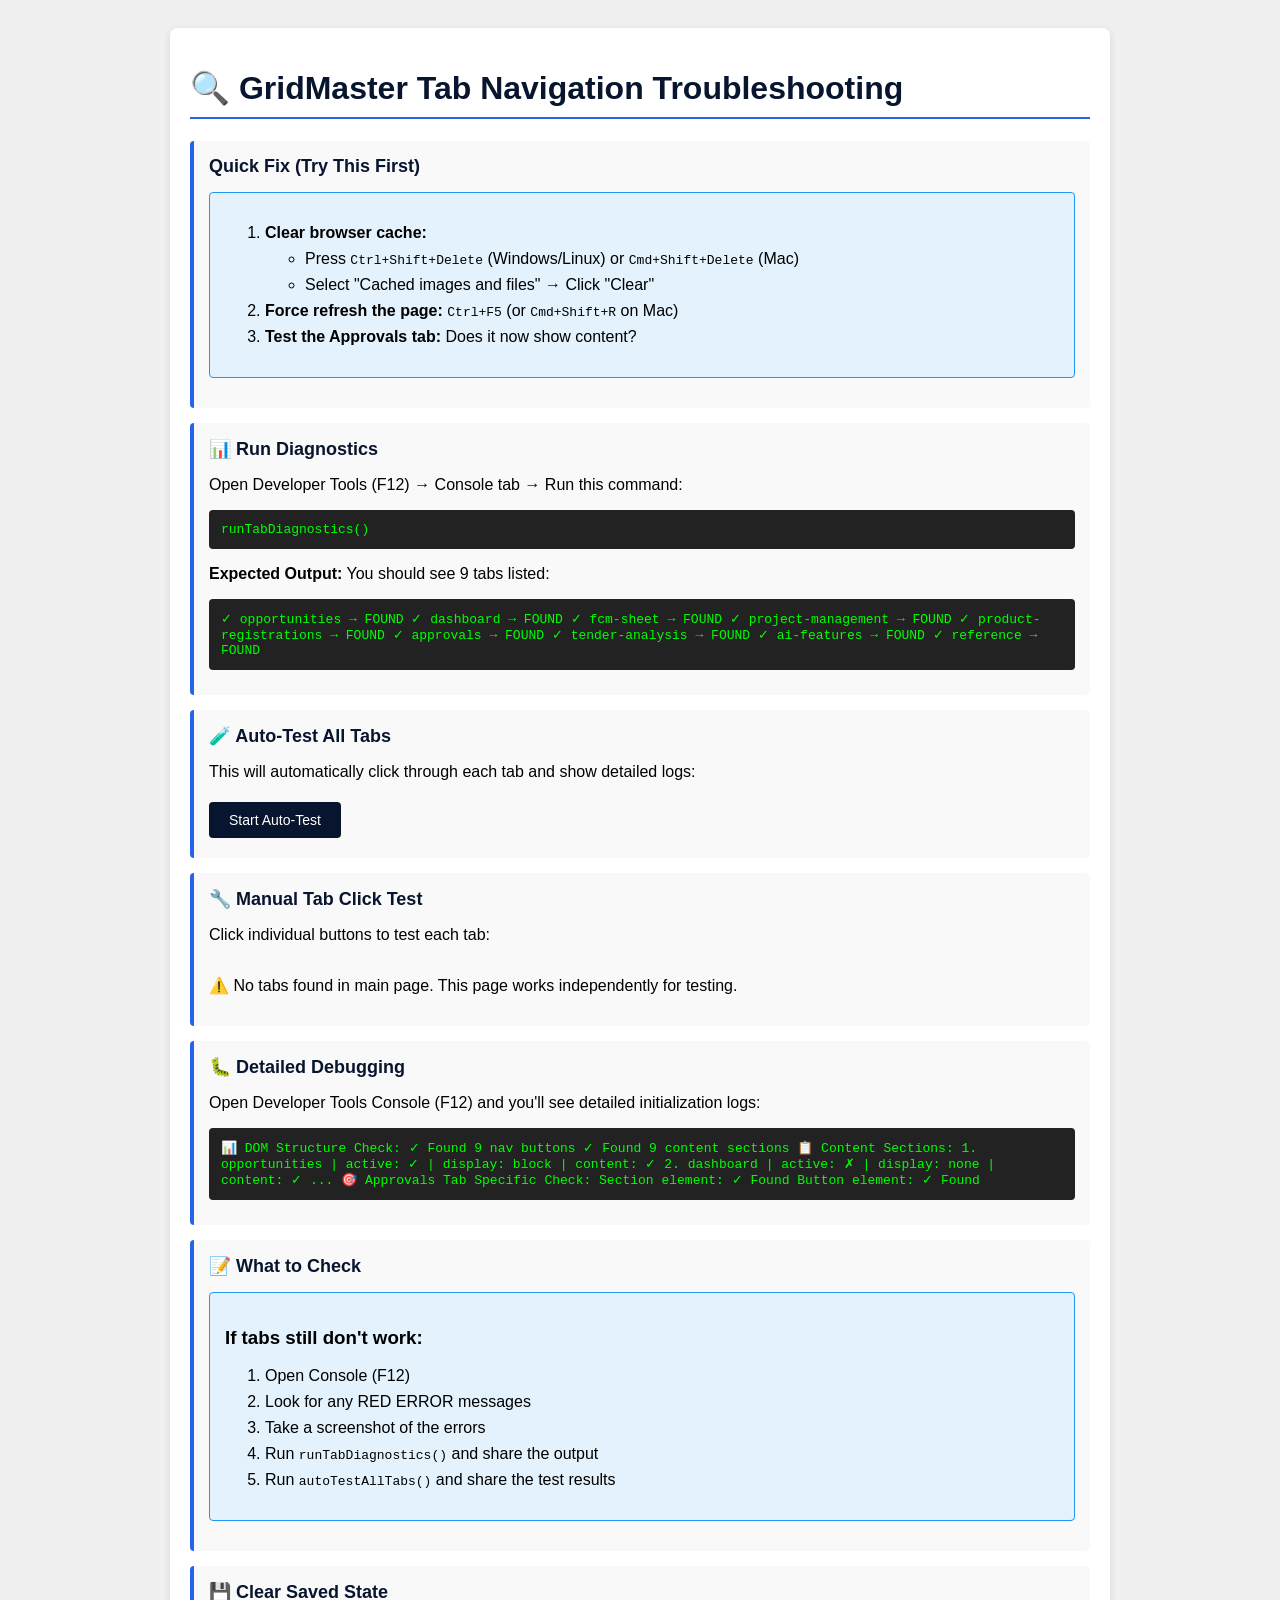
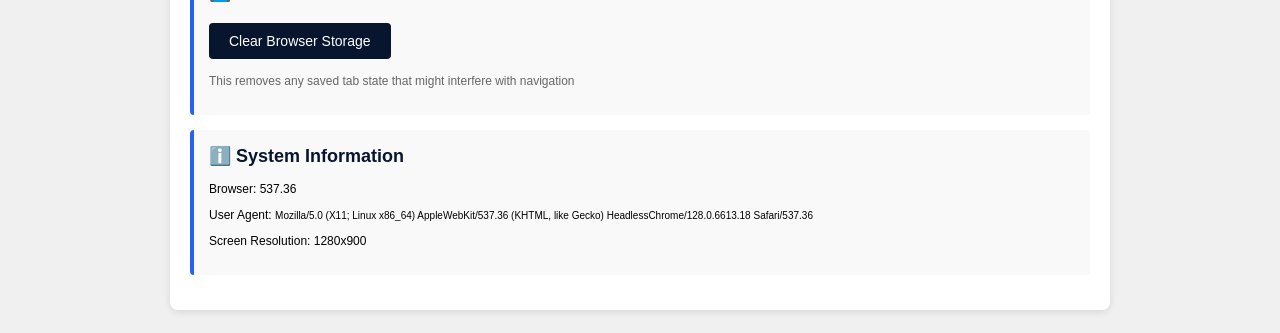
<file: Grid Master/tab-test.html>
<!DOCTYPE html>
<html lang="en">
<head>
    <meta charset="UTF-8">
    <title>GridMaster - Tab Navigation Test</title>
    <style>
        body {
            font-family: Arial, sans-serif;
            background: #f0f0f0;
            padding: 20px;
        }
        .test-container {
            max-width: 900px;
            margin: 0 auto;
            background: white;
            padding: 20px;
            border-radius: 8px;
            box-shadow: 0 2px 8px rgba(0,0,0,0.1);
        }
        h1 {
            color: #08152f;
            border-bottom: 2px solid #2563eb;
            padding-bottom: 10px;
        }
        .test-section {
            background: #f9f9f9;
            padding: 15px;
            margin: 15px 0;
            border-left: 4px solid #2563eb;
            border-radius: 4px;
        }
        .test-section h2 {
            margin-top: 0;
            color: #08152f;
            font-size: 18px;
        }
        .instructions {
            background: #e3f2fd;
            border: 1px solid #2196F3;
            padding: 15px;
            border-radius: 4px;
            margin: 15px 0;
        }
        .instructions li {
            margin: 8px 0;
        }
        .code-block {
            background: #222;
            color: #0f0;
            padding: 12px;
            border-radius: 4px;
            font-family: monospace;
            overflow-x: auto;
            margin: 10px 0;
        }
        button {
            background: #08152f;
            color: white;
            border: none;
            padding: 10px 20px;
            border-radius: 4px;
            cursor: pointer;
            font-size: 14px;
            margin: 5px 5px 5px 0;
        }
        button:hover {
            background: #2563eb;
        }
        .status {
            padding: 10px;
            border-radius: 4px;
            margin: 10px 0;
            font-weight: bold;
        }
        .status.success {
            background: #c8e6c9;
            color: #2e7d32;
        }
        .status.error {
            background: #ffcdd2;
            color: #c62828;
        }
        .status.info {
            background: #bbdefb;
            color: #1565c0;
        }
    </style>
</head>
<body>
    <div class="test-container">
        <h1>🔍 GridMaster Tab Navigation Troubleshooting</h1>
        
        <div class="test-section">
            <h2>Quick Fix (Try This First)</h2>
            <div class="instructions">
                <ol>
                    <li><strong>Clear browser cache:</strong>
                        <ul>
                            <li>Press <code>Ctrl+Shift+Delete</code> (Windows/Linux) or <code>Cmd+Shift+Delete</code> (Mac)</li>
                            <li>Select "Cached images and files" → Click "Clear"</li>
                        </ul>
                    </li>
                    <li><strong>Force refresh the page:</strong> <code>Ctrl+F5</code> (or <code>Cmd+Shift+R</code> on Mac)</li>
                    <li><strong>Test the Approvals tab:</strong> Does it now show content?</li>
                </ol>
            </div>
        </div>

        <div class="test-section">
            <h2>📊 Run Diagnostics</h2>
            <p>Open Developer Tools (F12) → Console tab → Run this command:</p>
            <div class="code-block">
runTabDiagnostics()
            </div>
            <p><strong>Expected Output:</strong> You should see 9 tabs listed:</p>
            <div class="code-block">
✓ opportunities → FOUND
✓ dashboard → FOUND
✓ fcm-sheet → FOUND
✓ project-management → FOUND
✓ product-registrations → FOUND
✓ approvals → FOUND
✓ tender-analysis → FOUND
✓ ai-features → FOUND
✓ reference → FOUND
            </div>
        </div>

        <div class="test-section">
            <h2>🧪 Auto-Test All Tabs</h2>
            <p>This will automatically click through each tab and show detailed logs:</p>
            <button onclick="testAllTabs()">Start Auto-Test</button>
            <div id="test-output" style="background: #222; color: #0f0; padding: 12px; margin-top: 10px; border-radius: 4px; font-family: monospace; min-height: 100px; display: none; overflow-y: auto; max-height: 300px;"></div>
        </div>

        <div class="test-section">
            <h2>🔧 Manual Tab Click Test</h2>
            <p>Click individual buttons to test each tab:</p>
            <div id="button-container" style="display: grid; grid-template-columns: repeat(auto-fit, minmax(150px, 1fr)); gap: 10px;"></div>
        </div>

        <div class="test-section">
            <h2>🐛 Detailed Debugging</h2>
            <p>Open Developer Tools Console (F12) and you'll see detailed initialization logs:</p>
            <div class="code-block">
📊 DOM Structure Check:
   ✓ Found 9 nav buttons
   ✓ Found 9 content sections

📋 Content Sections:
   1. opportunities      | active: ✓ | display: block | content: ✓
   2. dashboard          | active: ✗ | display: none  | content: ✓
   ...

🎯 Approvals Tab Specific Check:
   Section element: ✓ Found
   Button element: ✓ Found
            </div>
        </div>

        <div class="test-section">
            <h2>📝 What to Check</h2>
            <div class="instructions">
                <h3>If tabs still don't work:</h3>
                <ol>
                    <li>Open Console (F12)</li>
                    <li>Look for any RED ERROR messages</li>
                    <li>Take a screenshot of the errors</li>
                    <li>Run <code>runTabDiagnostics()</code> and share the output</li>
                    <li>Run <code>autoTestAllTabs()</code> and share the test results</li>
                </ol>
            </div>
        </div>

        <div class="test-section">
            <h2>💾 Clear Saved State</h2>
            <button onclick="clearLocalStorage()">Clear Browser Storage</button>
            <div id="clear-status"></div>
            <p style="font-size: 12px; color: #666; margin-top: 10px;">This removes any saved tab state that might interfere with navigation</p>
        </div>

        <div class="test-section">
            <h2>ℹ️ System Information</h2>
            <div id="system-info" style="font-size: 12px;">
                <p>Browser: <span id="browser"></span></p>
                <p>User Agent: <span id="ua" style="word-break: break-all; font-size: 10px;"></span></p>
                <p>Screen Resolution: <span id="screen"></span></p>
            </div>
        </div>
    </div>

    <script>
        // Display system info
        document.getElementById('browser').textContent = navigator.userAgent.split('/')[navigator.userAgent.split('/').length - 1];
        document.getElementById('ua').textContent = navigator.userAgent;
        document.getElementById('screen').textContent = `${window.innerWidth}x${window.innerHeight}`;

        function clearLocalStorage() {
            localStorage.clear();
            document.getElementById('clear-status').innerHTML = '<div class="status success">✅ Browser storage cleared! Page will refresh in 2 seconds...</div>';
            setTimeout(() => location.reload(), 2000);
        }

        function testAllTabs() {
            const output = document.getElementById('test-output');
            output.style.display = 'block';
            let log = '🧪 AUTO-TESTING ALL TABS\n\n';
            output.textContent = log;

            const tabs = Array.from(document.querySelectorAll('button[data-tab]') || []);
            const tabNames = tabs.map(t => t.getAttribute('data-tab'));

            log += `Found ${tabNames.length} tabs to test:\n${tabNames.join(', ')}\n\n`;
            output.textContent = log;

            let delay = 0;
            tabNames.forEach((tabName, idx) => {
                setTimeout(() => {
                    log += `\n--- ${idx + 1}/${tabNames.length}: Testing "${tabName}" ---\n`;
                    const btn = document.querySelector(`button[data-tab="${tabName}"]`);
                    
                    if (btn) {
                        btn.click();
                        const section = document.querySelector(`section[data-tab="${tabName}"]`);
                        const display = section ? window.getComputedStyle(section).display : 'NOT FOUND';
                        log += `✅ Button clicked\n`;
                        log += `📍 Section display style: ${display}\n`;
                        if (section && section.classList.contains('active')) {
                            log += `✓ Active class applied\n`;
                        } else {
                            log += `✗ Active class NOT applied\n`;
                        }
                    } else {
                        log += `❌ Button not found!\n`;
                    }
                    
                    output.textContent = log;
                    output.scrollTop = output.scrollHeight;
                }, delay * 1500 + 500);
                delay++;
            });

            log += '\n✨ Testing complete!\n';
        }

        function createButtonTest() {
            const container = document.getElementById('button-container');
            const tabs = Array.from(document.querySelectorAll('button[data-tab]') || []);
            
            tabs.forEach(originalBtn => {
                const tabName = originalBtn.getAttribute('data-tab');
                const btn = document.createElement('button');
                btn.textContent = tabName.replace('-', ' ').toUpperCase();
                btn.onclick = () => {
                    const targetBtn = document.querySelector(`button[data-tab="${tabName}"]`);
                    if (targetBtn) {
                        targetBtn.click();
                        console.log(`✅ Clicked tab button: ${tabName}`);
                    }
                };
                container.appendChild(btn);
            });

            if (tabs.length === 0) {
                container.innerHTML = '<p>⚠️ No tabs found in main page. This page works independently for testing.</p>';
            }
        }

        // Initialize on load
        window.addEventListener('load', () => {
            createButtonTest();
            setTimeout(() => {
                console.log('💡 Test page loaded. You can now:');
                console.log('1. Click buttons above to test tabs');
                console.log('2. Run: runTabDiagnostics()');
                console.log('3. Run: autoTestAllTabs()');
            }, 100);
        });
    </script>
</body>
</html>
</file>
